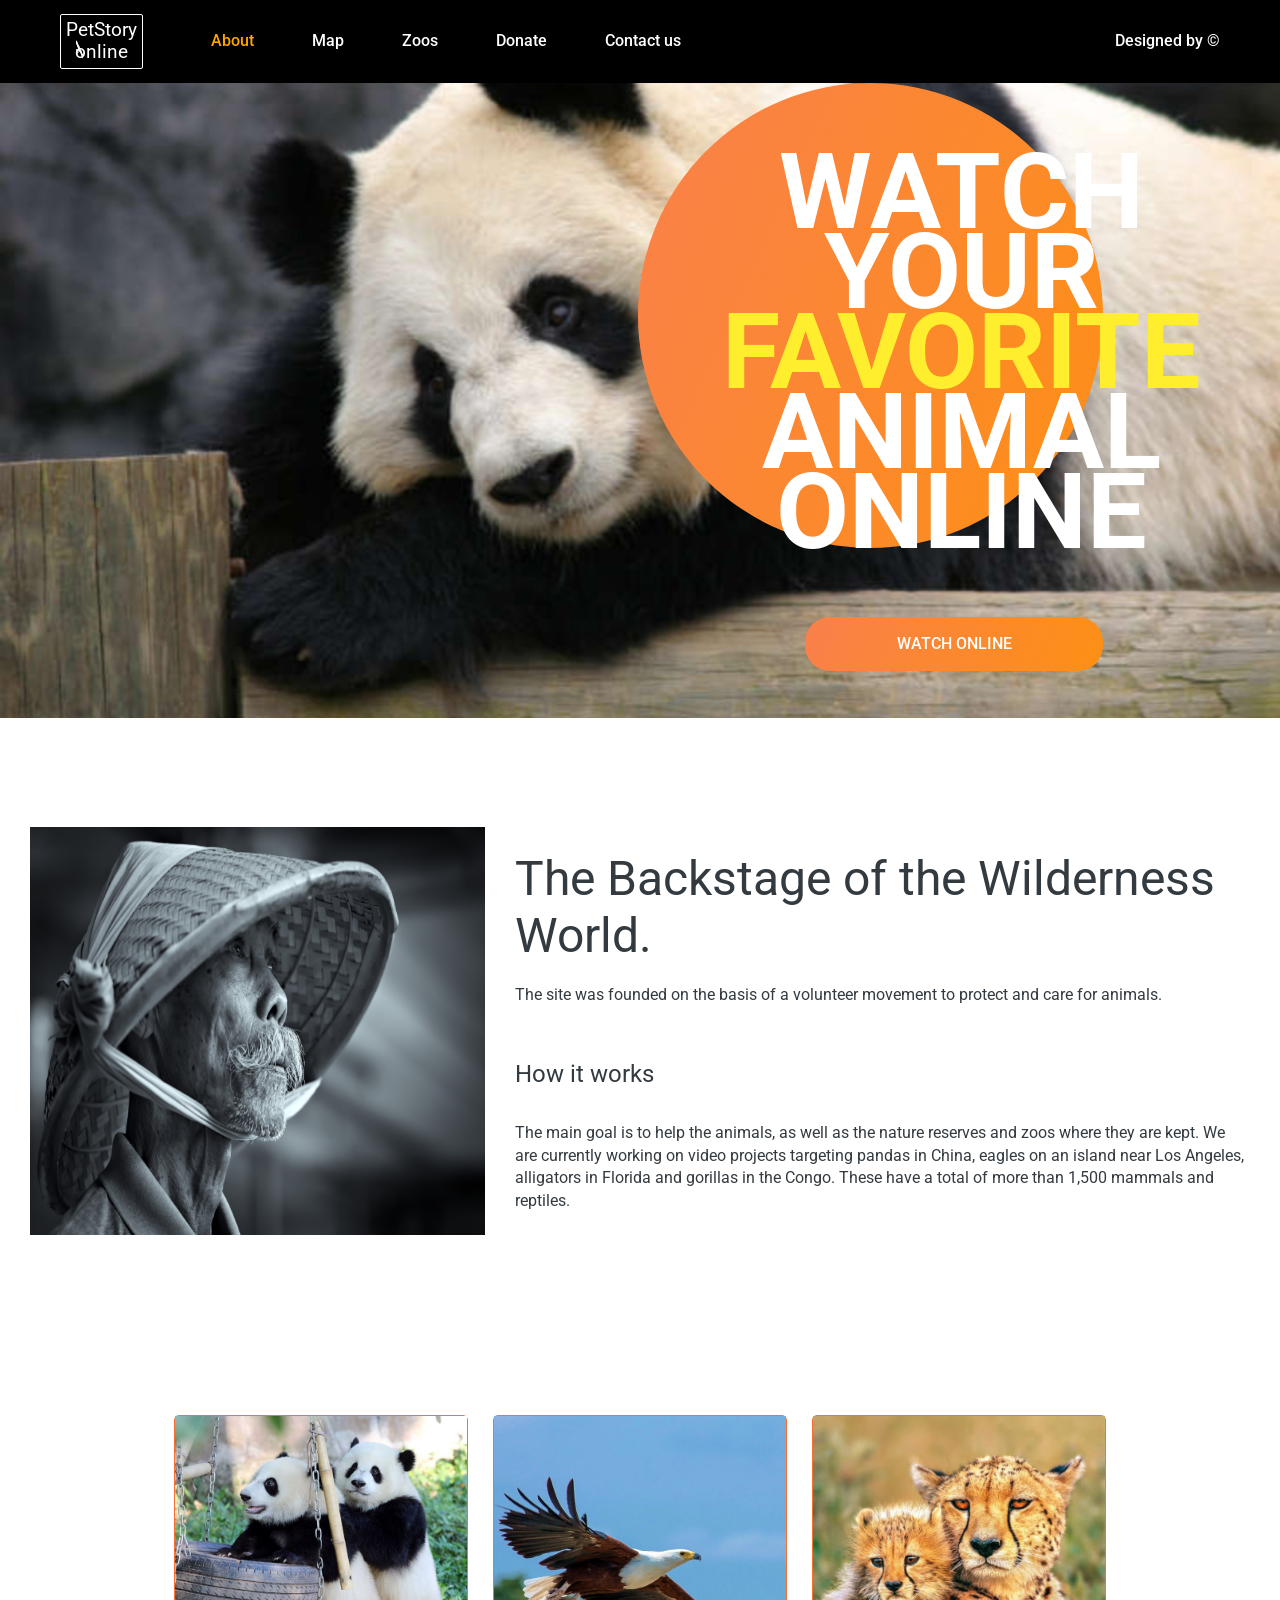
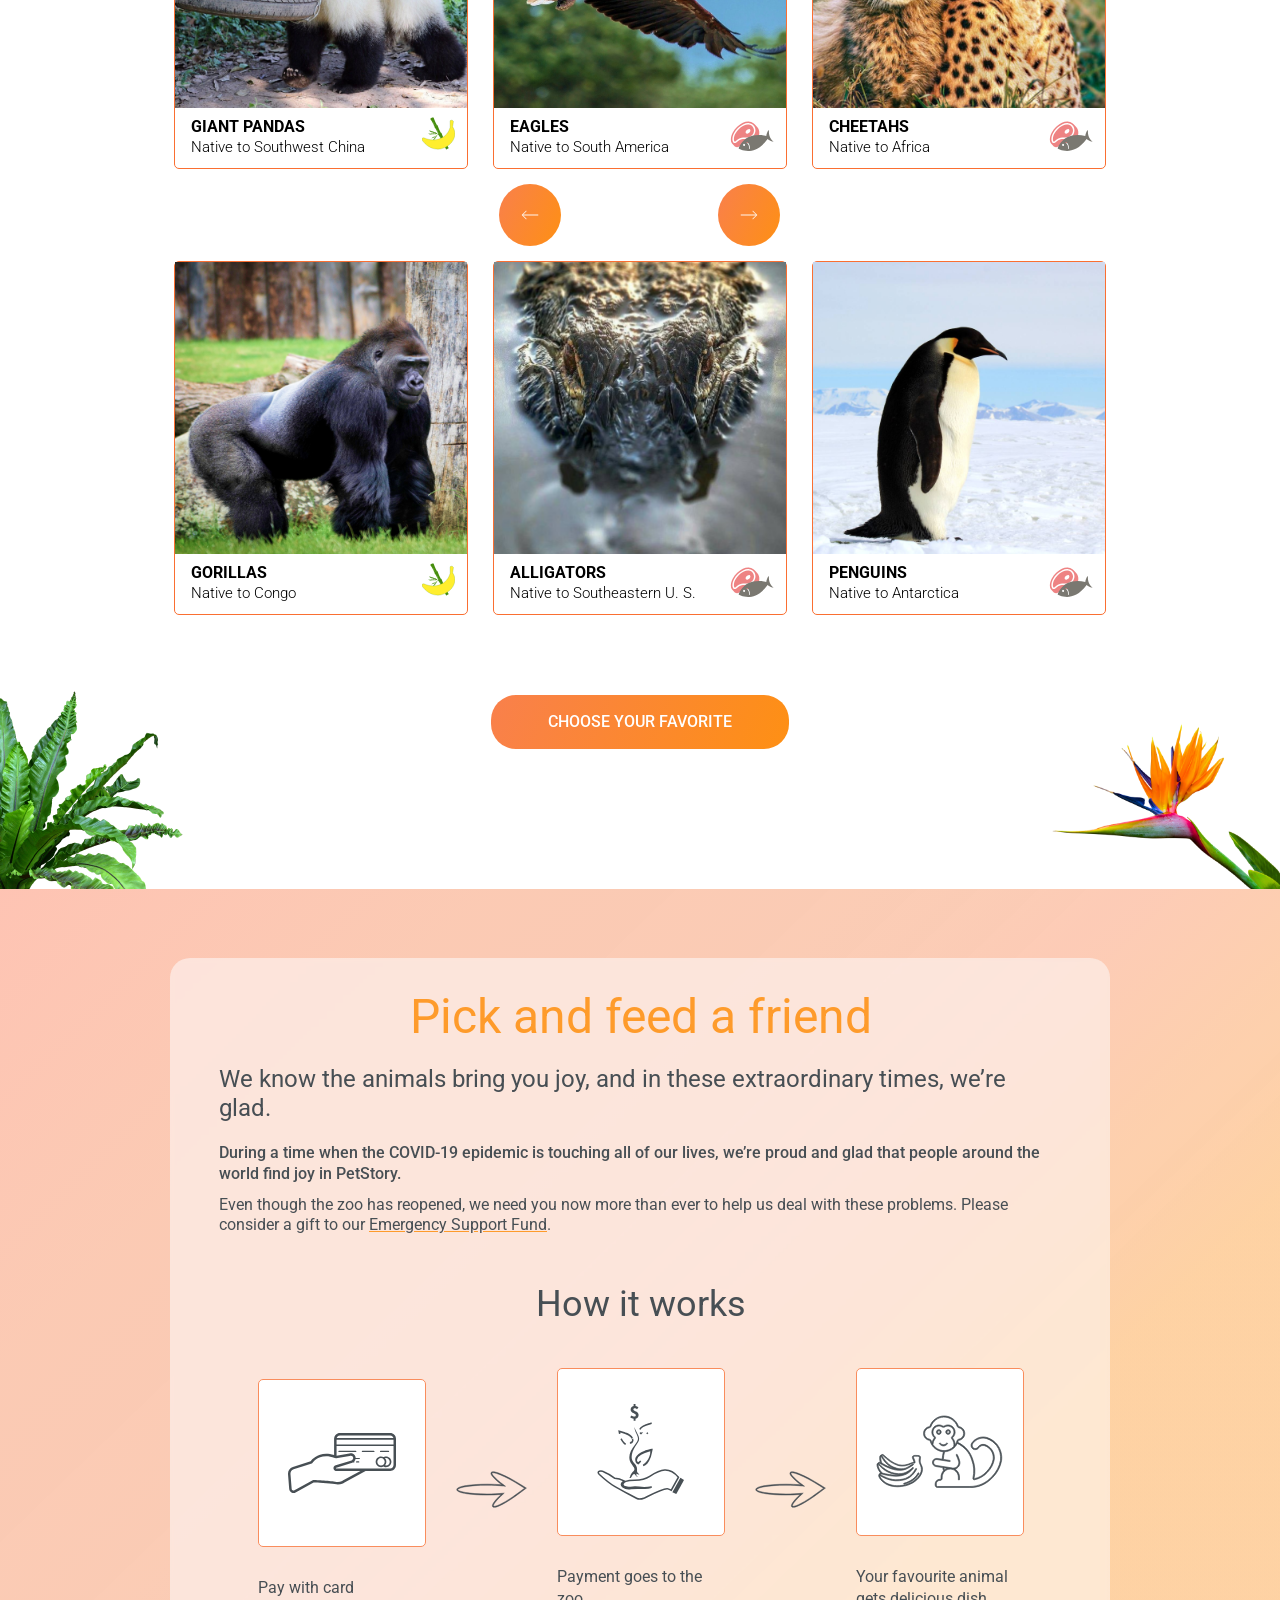
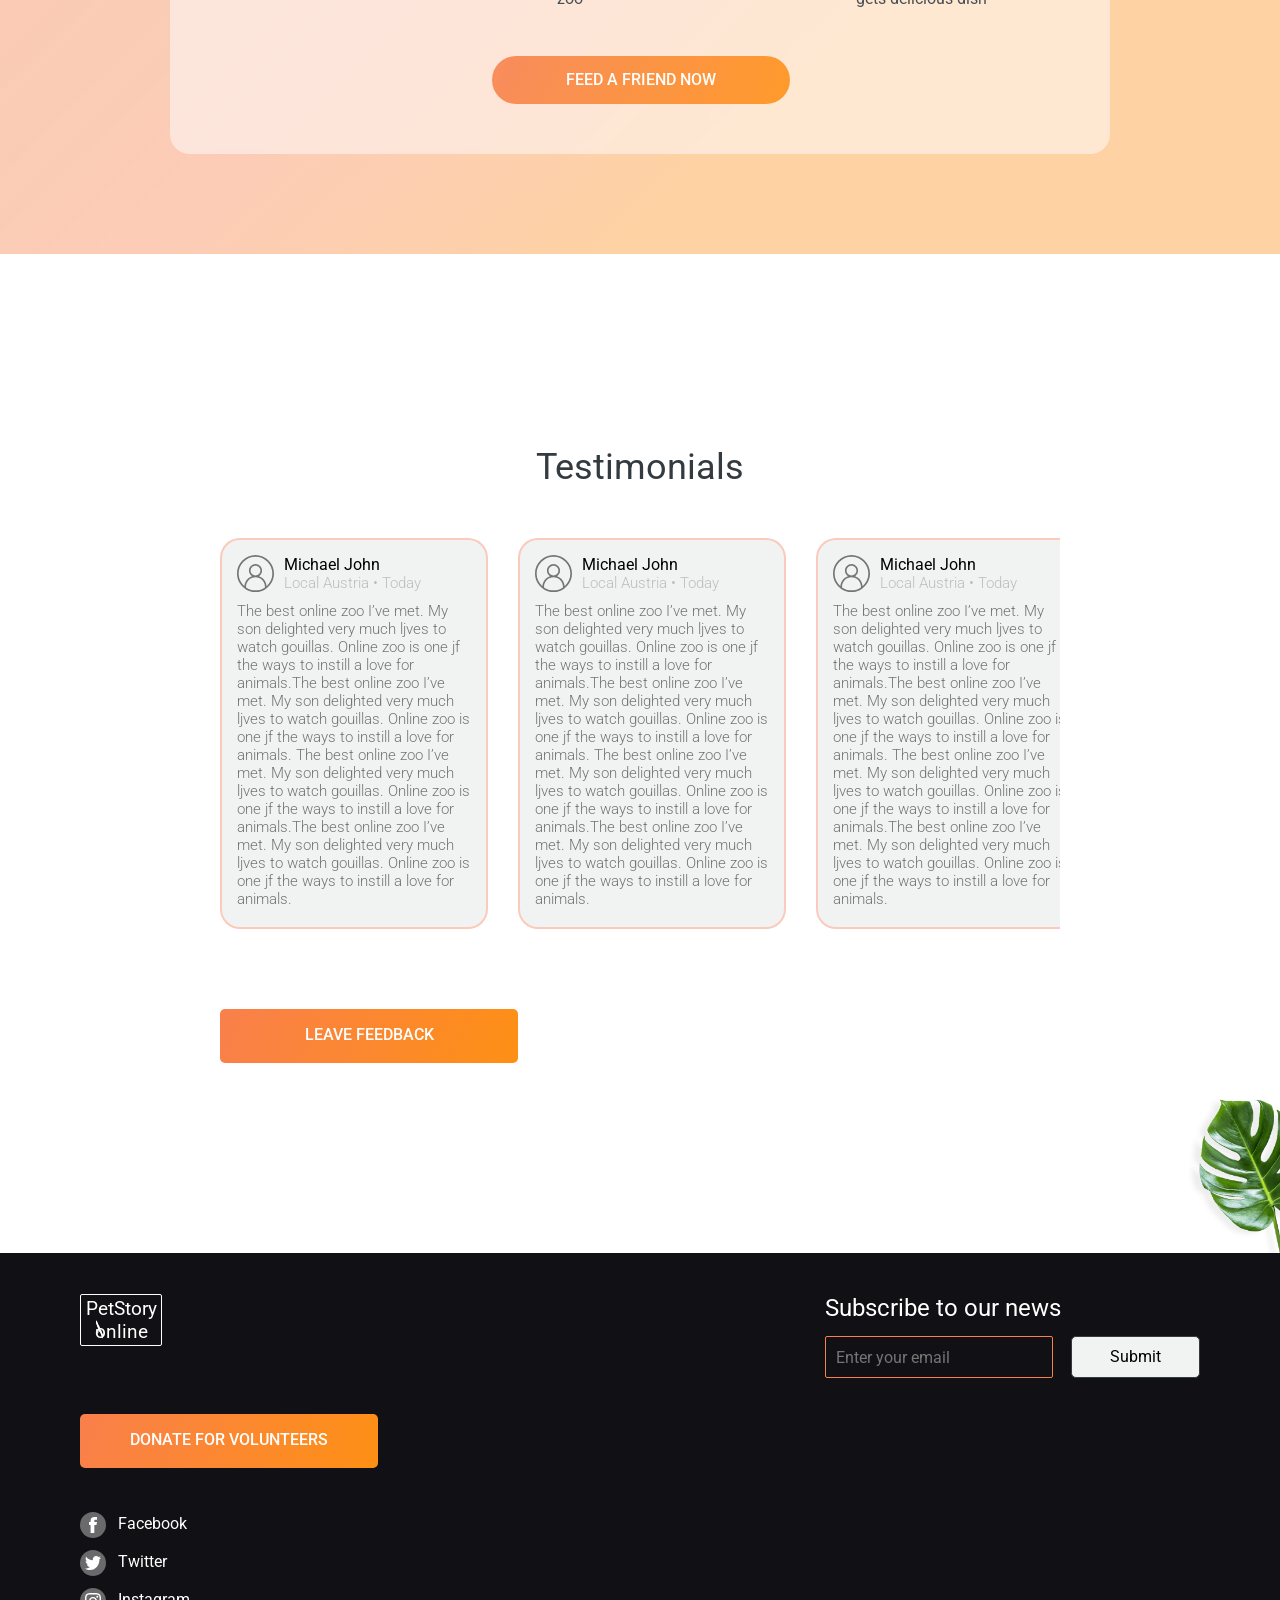
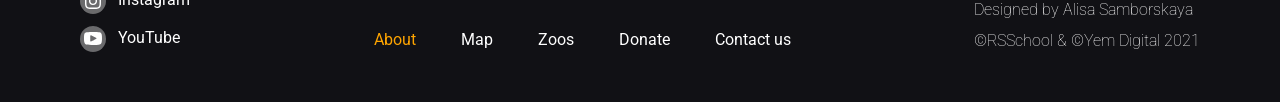
<file: index.html>
<!DOCTYPE html>
<html lang="en">

<head>
    <meta charset="UTF-8">
    <meta name="viewport" content="width=device-width, initial-scale=1.0">
    <title>Document</title>
    <link rel="stylesheet" href="./style/style.css">
</head>

<body>
    <div class="wrapper">
        <header class="header">
            <div class="navigation">
                <div class="logo">
                    <h3>PetStory <br>online</h3>
                </div>
                <nav class="nav">
                    <ul>
                        <li><a href="#">About</a></li>
                        <li><a href="#">Map</a></li>
                        <li><a href="#">Zoos</a></li>
                        <li><a href="./donate.html">Donate</a></li>
                        <li><a href="#">Contact us</a></li>
                    </ul>
                </nav>
            </div>
            <span class="design">Designed by ©</span>
            <div class="burger">
                <img src="./images/burger_menu.svg" alt="burger-menu">
            </div>
        </header>
        <main class="main">
            <section class="giant-panda">
                <div class="round">
                    <h1>Watch your <span>favorite</span> animal online</h1>
                </div>
                <button class="btn panda-btn">watсh online</button>
            </section>
            <section class="oldman">
                <img src="./images/bamboo-cap (1).png" alt="Oldman photo">
                <div class="oldman-text">
                    <div class="oldman-first ">
                        <h2>The Backstage of the Wilderness World.</h2>
                        <p>The site was founded on the basis of a volunteer movement to protect and care for animals.
                        </p>
                    </div>
                    <div class="oldman-second">
                        <h4>How it works </h4>
                        <p>The main goal is to help the animals, as well as the nature reserves and zoos where they are
                            kept. We are currently working on video projects targeting pandas in China, eagles on an
                            island
                            near Los Angeles, alligators in Florida and gorillas in the Congo. These have a total of
                            more
                            than 1,500 mammals and reptiles.</p>
                    </div>
                </div>
            </section>
            <section class="animals">
                <div class="animal-cards">
                    <div class="card"><img src="./images/Rectangle 5.png" alt="Pandas">
                        <div class="card-footer">
                            <div class="card-text">
                                <h5>giant Pandas</h5>
                                <span>Native to Southwest China</span>
                            </div>
                            <img src="./images/banana-bamboo_icon.svg" alt="banana">
                        </div>
                    </div>
                    <div class="card"><img src="./images/eagle.png" alt="eagle">
                        <div class="card-footer">
                            <div class="card-text">
                                <h5>Eagles</h5>
                                <span>Native to South America</span>
                            </div>
                            <img src="./images/meet-fish_icon.svg" alt="meat">
                        </div>
                    </div>
                    <div class="card"><img src="./images/gorilla.png" alt="Gorilla">
                        <div class="card-footer">
                            <div class="card-text">
                                <h5>Gorillas</h5>
                                <span>Native to Congo</span>
                            </div>
                            <img src="./images/banana-bamboo_icon.svg" alt="banana">
                        </div>
                    </div>
                    <div class="card"><img src="./images/sloth.png" alt="sloth">
                        <div class="card-footer">
                            <div class="card-text">
                                <h5>Two-toed Sloth</h5>
                                <span>Mesoamerica, South America</span>
                            </div>
                            <img src="./images/banana-bamboo_icon.svg" alt="banana">
                        </div>
                    </div>
                    <div class="card"><img src="./images/chetah.png" alt="cheetah">
                        <div class="card-footer">
                            <div class="card-text">
                                <h5>cheetahs</h5>
                                <span>Native to Africa</span>
                            </div>
                            <img src="./images/meet-fish_icon.svg" alt="meat">
                        </div>
                    </div>
                    <div class="card"><img src="./images/peng.png" alt="Penguins">
                        <div class="card-footer">
                            <div class="card-text">
                                <h5>Penguins</h5>
                                <span>Native to Antarctica</span>
                            </div>
                            <img src="./images/meet-fish_icon.svg" alt="meat">
                        </div>
                    </div>
                    <div class="card"><img src="./images/ali.png" alt="Alligator">
                        <div class="card-footer">
                            <div class="card-text">
                                <h5>Alligators</h5>
                                <span>Native to Southeastern U. S.</span>
                            </div>
                            <img src="./images/meet-fish_icon.svg" alt="meat">
                        </div>
                    </div>
                </div>
                <button class="btn">choose your favorite</button>
            </section>
            <section class="pick">
                <div class="pick-container">
                    <div class="pick-text">
                        <div class="pick-label">
                            <h2>Pick and feed a friend</h2>
                            <p>We know the animals bring you joy, and in these extraordinary times, we’re glad.</p>
                        </div>
                        <div class="pick-inner-text">
                            <h6>During a time when the COVID-19 epidemic is touching all of our lives, we’re proud and
                                glad
                                that people around the world find joy in PetStory.</h6>
                            <p>Even though the zoo has reopened, we need you now more than ever to help us deal with
                                these
                                problems. Please consider a gift to our <span> Emergency Support Fund</span>. </p>
                        </div>
                    </div>
                    <div class="pick-works">
                        <h3>How it works</h3>
                        <div class="pick-cards">
                            <div class="pick-card">
                                <div class="card-img">
                                    <img src="./images/pay.svg" alt="Payment">
                                </div>
                                <span>Pay with card</span>
                            </div>
                            <img src="./images/Vector.svg" alt="Vector" class="vector-img">
                            <div class="pick-card">
                                <div class="card-img">
                                    <img src="./images/zoo.svg" alt="Zoo">
                                </div>
                                <span>Payment goes to the zoo</span>
                            </div>
                            <img src="./images/Vector.svg" alt="Vector" class="vector-img">
                            <div class="pick-card">
                                <div class="card-img">
                                    <img src="./images/monkey.svg" alt="Monkey">
                                </div>
                                <span>Your favourite animal gets delicious dish</span>
                            </div>
                        </div>
                    </div>
                    <button class="btn">Feed a friend now</button>
                </div>
            </section>
            <section class="testimonals">
                <div class="test-container">
                    <div class="testimonals-text">
                        <h2>Testimonials</h2>
                        <div class="test-rofl">
                            <div class="testimonals-cards">
                                <div class="testimonals-card">
                                    <div class="person">
                                        <img src="./images/user_icon.svg" alt="Michael John ">
                                        <div class="person-text">
                                            <h4>Michael John </h4>
                                            <h6>Local Austria • Today</h6>
                                        </div>
                                    </div>
                                    <div class="testimonals-card-text">
                                        <p>The best online zoo I’ve met. My son delighted very much ljves to watch
                                            gouillas.
                                            Online
                                            zoo is one jf the ways to instill a love for animals.The best online zoo
                                            I’ve
                                            met.
                                            My
                                            son delighted very much ljves to watch gouillas. Online zoo is one jf the
                                            ways
                                            to
                                            instill a love for animals.
                                            The best online zoo I’ve met. My son delighted very much ljves to watch
                                            gouillas.
                                            Online
                                            zoo is one jf the ways to instill a love for animals.The best online zoo
                                            I’ve
                                            met.
                                            My
                                            son delighted very much ljves to watch gouillas. Online zoo is one jf the
                                            ways
                                            to
                                            instill a love for animals.
                                        </p>
                                    </div>
                                </div>
                                <div class="testimonals-card">
                                    <div class="person">
                                        <img src="./images/user_icon.svg" alt="Michael John ">
                                        <div class="person-text">
                                            <h4>Michael John </h4>
                                            <h6>Local Austria • Today</h6>
                                        </div>
                                    </div>
                                    <div class="testimonals-card-text">
                                        <p>The best online zoo I’ve met. My son delighted very much ljves to watch
                                            gouillas.
                                            Online
                                            zoo is one jf the ways to instill a love for animals.The best online zoo
                                            I’ve
                                            met.
                                            My
                                            son delighted very much ljves to watch gouillas. Online zoo is one jf the
                                            ways
                                            to
                                            instill a love for animals.
                                            The best online zoo I’ve met. My son delighted very much ljves to watch
                                            gouillas.
                                            Online
                                            zoo is one jf the ways to instill a love for animals.The best online zoo
                                            I’ve
                                            met.
                                            My
                                            son delighted very much ljves to watch gouillas. Online zoo is one jf the
                                            ways
                                            to
                                            instill a love for animals.
                                        </p>
                                    </div>
                                </div>
                                <div class="testimonals-card">
                                    <div class="person">
                                        <img src="./images/user_icon.svg" alt="Michael John ">
                                        <div class="person-text">
                                            <h4>Michael John </h4>
                                            <h6>Local Austria • Today</h6>
                                        </div>
                                    </div>
                                    <div class="testimonals-card-text">
                                        <p>The best online zoo I’ve met. My son delighted very much ljves to watch
                                            gouillas.
                                            Online
                                            zoo is one jf the ways to instill a love for animals.The best online zoo
                                            I’ve
                                            met.
                                            My
                                            son delighted very much ljves to watch gouillas. Online zoo is one jf the
                                            ways
                                            to
                                            instill a love for animals.
                                            The best online zoo I’ve met. My son delighted very much ljves to watch
                                            gouillas.
                                            Online
                                            zoo is one jf the ways to instill a love for animals.The best online zoo
                                            I’ve
                                            met.
                                            My
                                            son delighted very much ljves to watch gouillas. Online zoo is one jf the
                                            ways
                                            to
                                            instill a love for animals.
                                        </p>
                                    </div>
                                </div>
                                <div class="testimonals-card">
                                    <div class="person">
                                        <img src="./images/user_icon.svg" alt="Michael John ">
                                        <div class="person-text">
                                            <h4>Michael John </h4>
                                            <h6>Local Austria • Today</h6>
                                        </div>
                                    </div>
                                    <div class="testimonals-card-text">
                                        <p>The best online zoo I’ve met. My son delighted very much ljves to watch
                                            gouillas.
                                            Online
                                            zoo is one jf the ways to instill a love for animals.The best online zoo
                                            I’ve
                                            met.
                                            My
                                            son delighted very much ljves to watch gouillas. Online zoo is one jf the
                                            ways
                                            to
                                            instill a love for animals.
                                            The best online zoo I’ve met. My son delighted very much ljves to watch
                                            gouillas.
                                            Online
                                            zoo is one jf the ways to instill a love for animals.The best online zoo
                                            I’ve
                                            met.
                                            My
                                            son delighted very much ljves to watch gouillas. Online zoo is one jf the
                                            ways
                                            to
                                            instill a love for animals.
                                        </p>
                                    </div>
                                </div>
                                <div class="testimonals-card">
                                    <div class="person">
                                        <img src="./images/Ellipse 2.svg" alt="Oskar Samborsky ">
                                        <div class="person-text">
                                            <h4>Oskar Samborsky </h4>
                                            <h6>Local Austria • Today</h6>
                                        </div>
                                    </div>
                                    <div class="testimonals-card-text">
                                        <p>Online zoo is one jf the ways to instill a love for animals.The best online
                                            zoo
                                            I’ve
                                            met.
                                            My son delighted very much ljves to watch gouillas. Online zoo is one jf the
                                            ways to
                                            instill a love for animals.The best online zoo I’ve met. My son delighted
                                            very
                                            much
                                            ljves to watch gouillas.
                                            The best online zoo I’ve met. My son delighted very much ljves to watch
                                            gouillas.
                                            Online
                                            zoo is one jf the ways to instill a love for animals.The best online zoo
                                            I’ve
                                            met.
                                            My
                                            son delighted very much ljves to watch gouillas. Online zoo is one jf the
                                            ways
                                            to
                                            instill a love for animals.

                                            The best online zoo I’ve met. My son delighted very much ljves to watch
                                            gouillas.
                                            Online
                                            zoo is one jf the ways to instill a love for animals.The best online zoo
                                            I’ve
                                            met.
                                            My
                                            son delighted very much ljves to watch gouillas. Online zoo is one jf the
                                            ways
                                            to
                                            instill a love for animals.

                                        </p>
                                    </div>
                                </div>
                                <div class="testimonals-card">
                                    <div class="person">
                                        <img src="./images/Ellipse 2 (1).svg" alt="Fredericka Michelin ">
                                        <div class="person-text">
                                            <h4>Fredericka Michelin </h4>
                                            <h6>Local Austria • Today</h6>
                                        </div>
                                    </div>
                                    <div class="testimonals-card-text">
                                        <p>The best online zoo I’ve met. My son delighted very much ljves to watch
                                            gouillas.
                                            Online
                                            zoo is one jf the ways to instill a love for animals.The best online zoo
                                            I’ve
                                            met.
                                            My
                                            son delighted very much ljves to watch gouillas. Online zoo is one jf the
                                            ways
                                            to
                                            instill a love for animals.
                                            The best online zoo I’ve met. My son delighted very much ljves to watch
                                            gouillas.
                                            Online
                                            zoo is one jf the ways to instill a love for animals.The best online zoo
                                            I’ve
                                            met.
                                            The best online zoo I’ve met. My son delighted very much ljves to watch
                                            gouillas.
                                            Online
                                            zoo is one jf the ways to instill a love for animals.The best online zoo
                                            I’ve
                                            met.
                                            My
                                            son delighted very much ljves to watch gouillas. Online zoo is one jf the
                                            ways
                                            to
                                            instill a love for animals.

                                        </p>
                                    </div>
                                </div>
                                <div class="testimonals-card">
                                    <div class="person">
                                        <img src="./images/Ellipse 2 (2).svg" alt="Mila Riksha ">
                                        <div class="person-text">
                                            <h4>Mila Riksha </h4>
                                            <h6>Local Austria • Today</h6>
                                        </div>
                                    </div>
                                    <div class="testimonals-card-text">
                                        <p>My son delighted very much ljves to watch gouillas. Online zoo is one jf the
                                            ways
                                            to
                                            instill a love for animals.The best online zoo I’ve met. My son delighted
                                            very
                                            much
                                            ljves to watch gouillas. Online zoo is one jf the ways to instill a love for
                                            animals.The
                                            best online zoo I’ve met. My son delighted very much ljves to watch
                                            gouillas.
                                            Online
                                            zoo
                                            is one jf the ways to instill a love for animals.The best online zoo I’ve
                                            met.
                                            My
                                            son
                                            delighted very much ljves to watch gouillas.
                                            The best online zoo I’ve met. My son delighted very much ljves to watch
                                            gouillas.
                                            Online
                                            zoo is one jf the ways to instill a love for animals.The best online zoo
                                            I’ve
                                            met.
                                            My
                                            son delighted very much ljves to watch gouillas. Online zoo is one jf the
                                            ways
                                            to
                                            instill a love for animals.
                                        </p>
                                    </div>
                                </div>
                            </div>
                        </div>
                    </div>
                    <button class="btn testimonals-btn">leave feedback</button>
                </div>
            </section>
        </main>
        <footer class="footer">
            <div class="footer-top">
                <div class="footer-top-left">
                    <div class="logo-and-btn">
                        <div class="logo">
                            <h3>PetStory <span class="destroy"><br></span>online</h3>
                        </div>
                        <button class="btn footer-btn">donate for volunteers</button>
                    </div>
                    <div class="socials-hide">
                        <div><img src="./images/Fill 211.svg" alt="Facebook"></div>
                        <div><img src="./images/Fill 172.svg" alt="Twitter"></div>
                        <div><img src="./images/Fill 166.svg" alt="Instagram"></div>
                        <div><img src="./images/Fill 213.svg" alt="YouTube"></div>
                    </div>
                    <div class="footer-btn-hide"><button class="btn footer-btn-mob">donate for volunteers</button></div>
                </div>
                <div class="footer-top-right">
                    <form action="#">
                        <div class="footer-input">
                            <label for="your-email">Subscribe to our news</label>
                            <input type="email" placeholder="Enter your email" id="your-email" name="your-email"
                                required>
                        </div>
                        <input type="submit" value="Submit" class="submit">
                    </form>
                </div>
            </div>
            <div class="footer-bot">
                <div class="socials">
                    <a href="#">
                        <div><img src="./images/Fill 211.svg" alt="Facebook"></div>Facebook
                    </a>
                    <a href="#">
                        <div><img src="./images/Fill 172.svg" alt="Twitter"></div>Twitter
                    </a>
                    <a href="#">
                        <div><img src="./images/Fill 166.svg" alt="Instagram"></div>Instagram
                    </a>
                    <a href="#">
                        <div><img src="./images/Fill 213.svg" alt="YouTube"></div>YouTube
                    </a>
                </div>
                <div class="footer-nav">
                    <ul>
                        <li><a href="#">About</a></li>
                        <li><a href="#">Map</a></li>
                        <li><a href="#">Zoos</a></li>
                        <li><a href="./donate.html">Donate</a></li>
                        <li><a href="#">Contact us</a></li>
                    </ul>
                </div>
                <div class="reserved">
                    <h6>Designed by Alisa Samborskaya</h6>
                    <h6>©RSSchool & ©Yem Digital 2021</h6>
                </div>
            </div>
        </footer>
    </div>
</body>

</html>
</file>
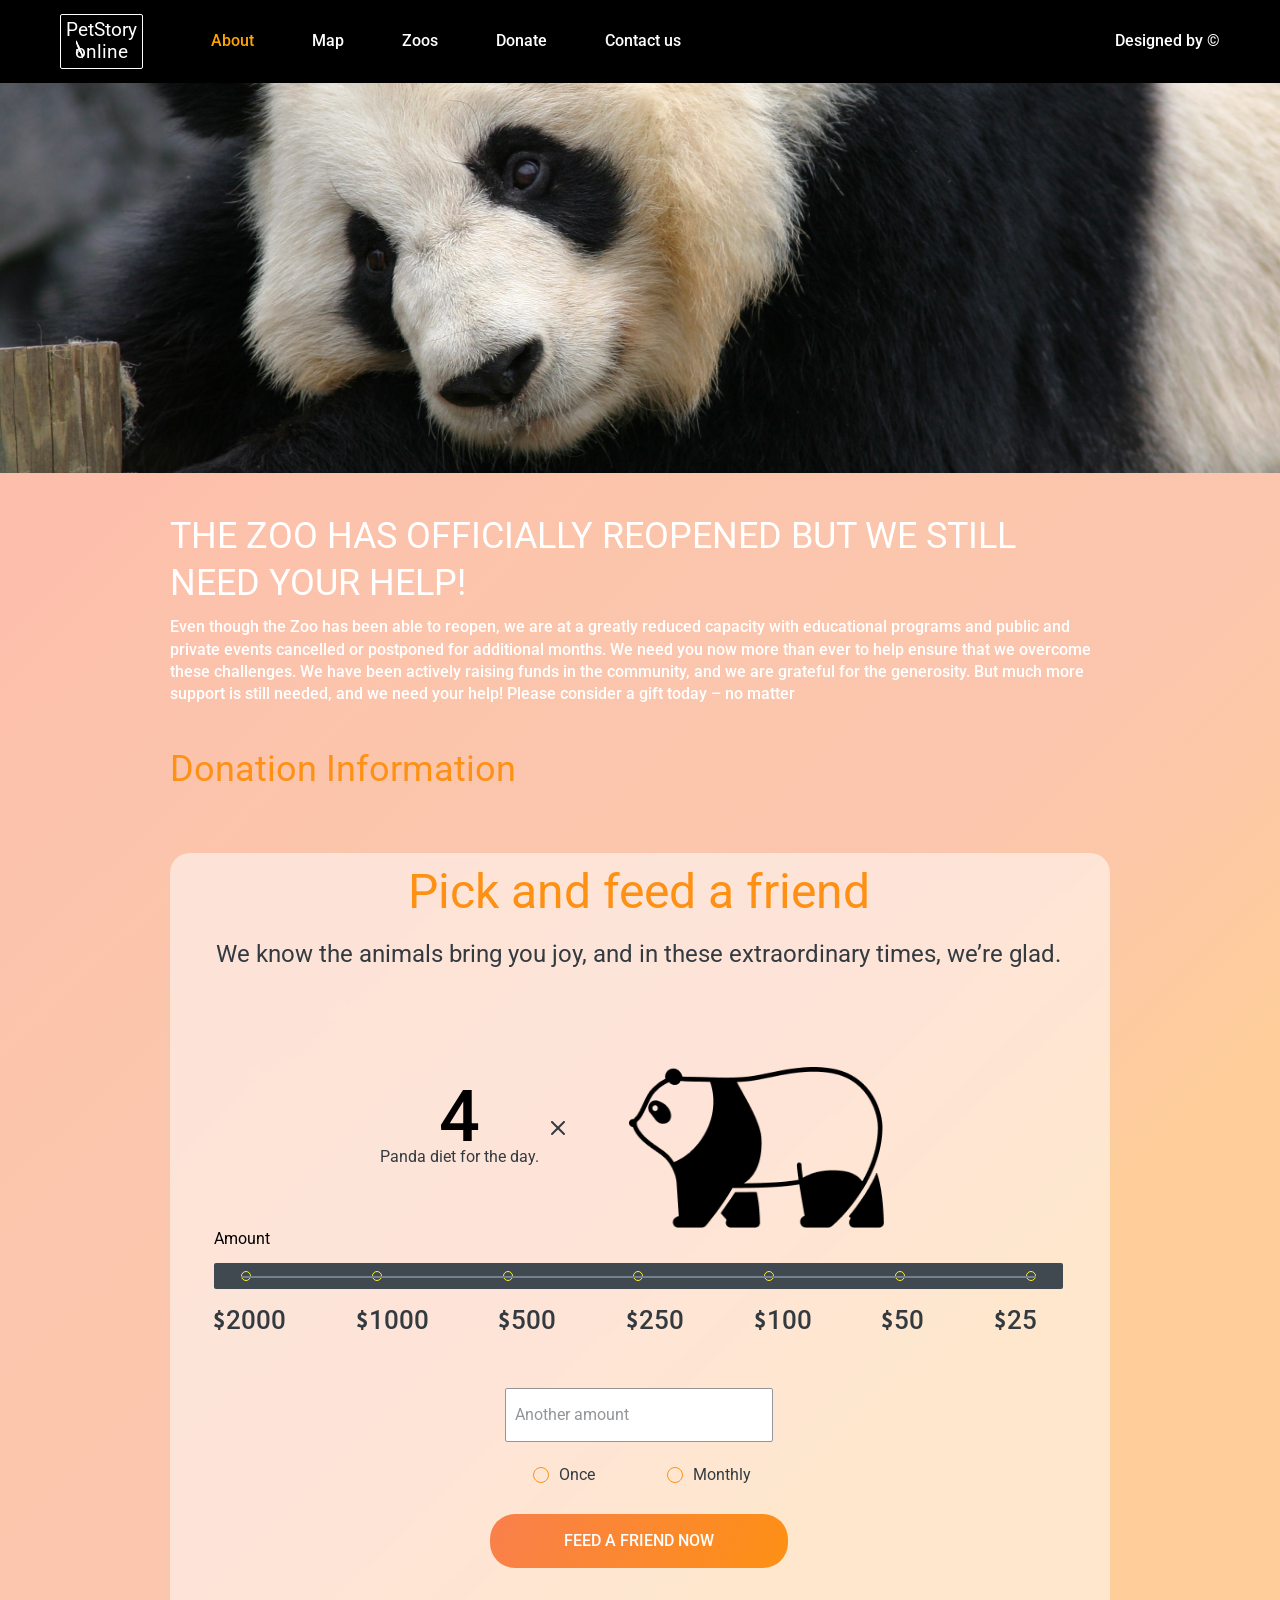
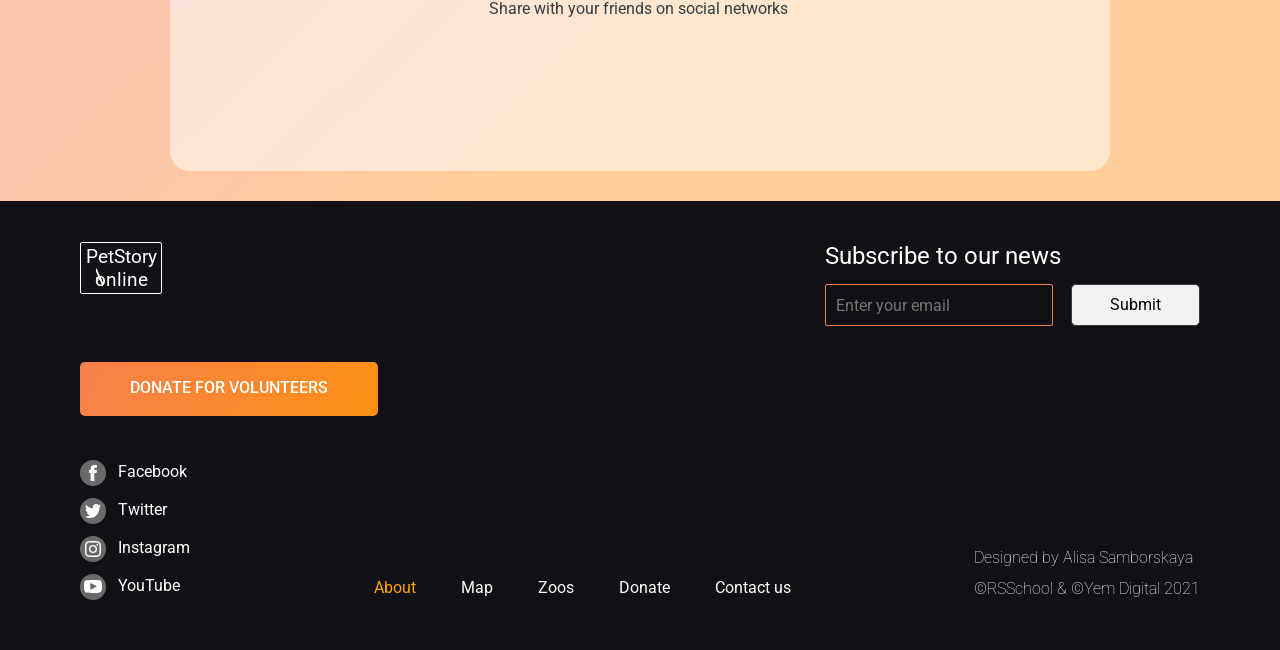
<file: donate.html>
<!DOCTYPE html>
<html lang="en">

<head>
    <meta charset="UTF-8">
    <meta name="viewport" content="width=device-width, initial-scale=1.0">
    <title>Document</title>
    <link rel="stylesheet" href="./style/donate.css">
</head>

<body>
    <div class="wrapper">
        <header class="header">
            <div class="navigation">
                <div class="logo">
                    <h3>PetStory <br>online</h3>
                </div>
                <nav class="nav">
                    <ul>
                        <li><a href="#">About</a></li>
                        <li><a href="#">Map</a></li>
                        <li><a href="#">Zoos</a></li>
                        <li><a href="./donate.html">Donate</a></li>
                        <li><a href="#">Contact us</a></li>
                    </ul>
                </nav>
            </div>
            <span class="design">Designed by ©</span>
            <div class="burger">
                <img src="./images/burger_menu.svg" alt="burger-menu">
            </div>
        </header>
        <main class="main">
            <section class="panda">

            </section>
            <section class="amount">

                <div class="amount-text">
                    <h1>THE ZOO HAS OFFICIALLY REOPENED BUT WE STILL NEED YOUR HELP!</h1>
                    <p>Even though the Zoo has been able to reopen, we are at a greatly reduced capacity
                        with educational programs and public and private events cancelled or postponed for
                        additional
                        months. We need you now more than ever to help ensure that we overcome these challenges. We
                        have
                        been actively raising funds in the community, and we are grateful for the generosity. But
                        much
                        more support is still needed, and we need your help! Please consider a gift today – no
                        matter
                    </p>
                </div>
                <div class="donation">
                    <h3>Donation Information</h3>
                    <div class="donation-card">
                        <div class="card-top">
                            <div class="card-text">
                                <h2>Pick and feed a friend</h2>
                                <p>We know the animals bring you joy, and in these extraordinary times, we’re glad.
                                </p>
                            </div>
                            <div class="card-img">
                                <div class="img-text">
                                    <h2>4</h2>
                                    <h5>Panda diet for the day.</h5>
                                </div>
                                <div class="img-inner">
                                    <img src="./images/x_icon.svg" alt="X">
                                    <img src="./images/panda_widget1.png" alt="Panda Widget">
                                </div>
                            </div>
                        </div>
                        <div class="middle">
                            <div class="card-choose">
                                <h6>Amount</h6>
                                <div class="choose">
                                    <form action="#">
                                        <input type="checkbox" name="" id="checkbox">
                                        <label for="checkbox" class="custom-label"></label>
                                        <input type="checkbox" name="" id="checkbox-2">
                                        <label for="checkbox-2" class="custom-label"></label>
                                        <input type="checkbox" name="" id="checkbox-3">
                                        <label for="checkbox-3" class="custom-label"></label>
                                        <input type="checkbox" name="" id="checkbox-4">
                                        <label for="checkbox-4" class="custom-label"></label>
                                        <input type="checkbox" name="" id="checkbox-5">
                                        <label for="checkbox-5" class="custom-label"></label>
                                        <input type="checkbox" name="" id="checkbox-6">
                                        <label for="checkbox-6" class="custom-label"></label>
                                        <input type="checkbox" name="" id="checkbox-7">
                                        <label for="checkbox-7" class="custom-label"></label>
                                        <input type="checkbox" name="" id="checkbox-8">
                                        <label for="checkbox-8" class="custom-label"></label>
                                    </form>
                                </div>
                                <div class="choose-price">
                                    <div class="choose-text"><img src="./images/Vector 2.svg" alt="Cash">
                                        <h3>5000</h3>
                                    </div>
                                    <div class="choose-text"><img src="./images/Vector 2.svg" alt="Cash">
                                        <h3>2000</h3>
                                    </div>
                                    <div class="choose-text"><img src="./images/Vector 2.svg" alt="Cash">
                                        <h3>1000</h3>
                                    </div>
                                    <div class="choose-text"><img src="./images/Vector 2.svg" alt="Cash">
                                        <h3>500</h3>
                                    </div>
                                    <div class="choose-text"><img src="./images/Vector 2.svg" alt="Cash">
                                        <h3>250</h3>
                                    </div>
                                    <div class="choose-text"><img src="./images/Vector 2.svg" alt="Cash">
                                        <h3>100</h3>
                                    </div>
                                    <div class="choose-text"><img src="./images/Vector 2.svg" alt="Cash">
                                        <h3>50</h3>
                                    </div>
                                    <div class="choose-text"><img src="./images/Vector 2.svg" alt="Cash">
                                        <h3>25</h3>
                                    </div>
                                </div>
                            </div>

                            <form action="" class="feed"><input type="text" placeholder="Another amount"
                                    class="feed-input">
                                <div class="feed-choice">
                                    <form action="">
                                        <input type="checkbox" name="" id="Once">
                                        <label for="Once" class="custom-label-feed">
                                            <span>Once</span>
                                        </label>
                                        <input type="checkbox" name="" id="Monthly">

                                        <label for="Monthly" class="custom-label-feed">
                                            <span>Monthly</span>
                                        </label>
                                    </form>
                                </div>
                            </form>
                        </div>
                        <div class="bottom">
                            <button class="btn bottom-btn">Feed a friend now</button>
                            <h2>Share with your friends on social networks </h2>
                        </div>
                    </div>
                </div>

            </section>
        </main>
        <footer class="footer">
            <div class="footer-top">
                <div class="footer-top-left">
                    <div class="logo-and-btn">
                        <div class="logo">
                            <h3>PetStory <span class="destroy"><br></span>online</h3>
                        </div>
                        <button class="btn footer-btn">donate for volunteers</button>
                    </div>
                    <div class="socials-hide">
                        <div><img src="./images/Fill 211.svg" alt="Facebook"></div>
                        <div><img src="./images/Fill 172.svg" alt="Twitter"></div>
                        <div><img src="./images/Fill 166.svg" alt="Instagram"></div>
                        <div><img src="./images/Fill 213.svg" alt="YouTube"></div>
                    </div>
                    <div class="footer-btn-hide"><button class="btn footer-btn-mob">donate for volunteers</button></div>
                </div>
                <div class="footer-top-right">
                    <form action="#">
                        <div class="footer-input">
                            <label for="your-email">Subscribe to our news</label>
                            <input type="email" placeholder="Enter your email" id="your-email" name="your-email"
                                required>
                        </div>
                        <input type="submit" value="Submit" class="submit">
                    </form>
                </div>
            </div>
            <div class="footer-bot">
                <div class="socials">
                    <a href="#">
                        <div><img src="./images/Fill 211.svg" alt="Facebook"></div>Facebook
                    </a>
                    <a href="#">
                        <div><img src="./images/Fill 172.svg" alt="Twitter"></div>Twitter
                    </a>
                    <a href="#">
                        <div><img src="./images/Fill 166.svg" alt="Instagram"></div>Instagram
                    </a>
                    <a href="#">
                        <div><img src="./images/Fill 213.svg" alt="YouTube"></div>YouTube
                    </a>
                </div>
                <div class="footer-nav">
                    <ul>
                        <li><a href="#">About</a></li>
                        <li><a href="#">Map</a></li>
                        <li><a href="#">Zoos</a></li>
                        <li><a href="./donate.html">Donate</a></li>
                        <li><a href="#">Contact us</a></li>
                    </ul>
                </div>
                <div class="reserved">
                    <h6>Designed by Alisa Samborskaya</h6>
                    <h6>©RSSchool & ©Yem Digital 2021</h6>
                </div>
            </div>
        </footer>
    </div>
</body>

</html>
</file>
<file: style/style.css>
@import url('https://fonts.googleapis.com/css2?family=Roboto&display=swap');


* {
    margin: 0;
    padding: 0;
    box-sizing: border-box;
}

::-webkit-scrollbar-thumb {
    background-color: #FE9013;
    ;
    /* Цвет ползунка */
    border-radius: 5px;
    /* Закругленные углы ползунка */
}

::-webkit-scrollbar {
    width: 8px;
    /* Ширина полосы прокрутки */
}

::-webkit-scrollbar-track {
    background-color: rgba(254, 189, 171, 0.74);
    /* Цвет трека */
}

.wrapper {
    width: 1600px;
    margin: auto;
    overflow-x: hidden;
}

.header {

    background: #000;

    display: flex;
    padding: 14px 220px;
    align-items: center;
    justify-content: space-between;
}

.logo {
    padding: 3.55px 4.75px;
    border: solid 1px #FFFFFF;
    border-radius: 2px;
}

.logo h3 {
    color: #FFF;
    text-align: center;
    font-family: Roboto;
    font-size: 19.014px;
    font-style: normal;
    font-weight: 400;
    line-height: 120%;
    /* 22.817px */
    position: relative;

}

.design {
    color: #FFF;
    font-family: Roboto;
    font-size: 16px;
    font-style: normal;
    font-weight: 500;
    line-height: 140%;
    /* 22.4px */
}

.logo h3::before {
    content: '';
    background-image: url("../images/bamboo.svg");
    width: 7px;
    height: 21px;
    position: absolute;
    bottom: 6%;
    left: 14%;
    background-repeat: no-repeat;
    background-position: center;
    background-size: cover;
}

ul {
    list-style-type: none;
}

.navigation {
    display: flex;
    gap: 68px;
    align-items: center;
}

.nav ul {
    display: flex;
    align-items: center;
    gap: 58px;

}

.nav a {
    color: #FFF;
    font-family: Roboto;
    font-size: 16px;
    font-style: normal;
    font-weight: 500;
    line-height: 140%;
    /* 22.4px */
    text-decoration: none;
}

.nav ul li:nth-child(1) a {
    color: orange;

}

.burger {
    display: none;
    width: 18px;
    height: 10px;
}

.giant-panda {
    background-image: url("../images/Giant\ Panda.svg");
    background-repeat: no-repeat;
    background-size: cover;
    background-position-y: 75%;
    /* background-position: center; */
    padding: 12px 328px 100px 807px;
    display: flex;
    gap: 69px;
    flex-direction: column;
    /* align-items: center; */
    /* justify-content: space-between; */
}

.round {
    width: 465px;
    height: 465px;
    border-radius: 465px;
    background: linear-gradient(114deg, #F9804B 1.49%, #FE9013 101.44%);
    position: relative;
    align-self: flex-end;
}

.round h1 {
    color: #FFF;
    text-align: center;
    font-family: Roboto;
    font-size: 106.496px;
    font-style: normal;
    font-weight: 700;
    line-height: 75%;
    /* 79.872px */
    text-transform: uppercase;
    position: absolute;
    top: 15%;
    left: 18%;
}

h1 span {
    color: #FFEE2E;
    font-family: Roboto;
    font-size: 106.496px;
    font-style: normal;
    font-weight: 700;
    line-height: 75%;
    text-transform: uppercase;
}

.btn {
    color: #FFF;
    font-family: Roboto;
    font-size: 16px;
    font-style: normal;
    font-weight: 500;
    line-height: 140%;
    text-transform: uppercase;
    background: linear-gradient(114deg, #F9804B 1.49%, #FE9013 101.44%);
    cursor: pointer;
    border: 0;
    width: 298px;
    height: 54px;
    border-radius: 25px;
}

.panda-btn {
    align-self: flex-end;
}

.btn:hover {
    background: #E47209;
}

.btn:active {
    background: #4B9200;
}

.btn:disabled {
    background: #767474;
}

.oldman {
    padding: 140px 219px 0 220px;
}

.oldman {
    display: flex;
    align-items: center;
    /* justify-content: space-between; */
    gap: 87px;
    position: relative;

}

.oldman::after {
    content: "";
    position: absolute;
    background-image: url(../images/flower_foto1.png);
    background-repeat: no-repeat;
    background-position: right;
    background-size: contain;
    right: 0%;
    top: 58%;
    transform: translateY(-50%);
    width: 293px;
    height: 605px;
}

.oldman-text {
    color: #333B41;
    display: flex;
    flex-direction: column;
    align-items: center;
    gap: 54px;
}

.oldman-first {
    display: flex;
    flex-direction: column;
    gap: 20px;
}

.oldman-second {
    display: flex;
    flex-direction: column;
    gap: 34px;
}

.oldman-first h2 {
    color: #333B41;
    font-family: Roboto;
    font-size: 48px;
    font-style: normal;
    font-weight: 400;
    line-height: 120%;
}

.oldman-second h4 {
    color: #333B41;
    font-family: Roboto;
    font-size: 24px;
    font-style: normal;
    font-weight: 400;
    line-height: 120%;
    /* 28.8px */
}

.oldman-first p,
.oldman-second p {
    color: #333B41;
    font-family: Roboto;
    font-size: 16px;
    font-style: normal;
    font-weight: 400;
    line-height: 140%;
}

.oldman-first p {
    line-height: 130%;
}

.animals {
    margin-top: 180px;
    padding: 0px 219px 100px 220px;
    display: flex;
    flex-direction: column;
    align-items: center;
    gap: 80px;
    justify-content: space-between;
    position: relative;
}

.animal-cards {
    display: flex;
    flex-wrap: wrap;
    gap: 20px 30px;
    align-items: center;
    justify-content: center;
    position: relative;
}

.card {
    display: flex;
    flex-direction: column;
    width: 366px;
    height: 426px;
    border-radius: 5px;
    border: 1px solid #FA6F32;
    gap: 8px;
    justify-content: space-between;
}

.animal-cards .card:nth-child(7) {
    display: none;
}

.animals::before {
    content: '';
    position: absolute;
    background-image: url('../images/palm_foto.png');
    width: 880px;
    height: 460px;
    bottom: 0;
    left: 0;
    background-position: left;
    background-repeat: no-repeat;
}

.animals::after {
    content: '';
    position: absolute;
    background-image: url('../images/strelitzia\ 1.png');
    width: 368px;
    height: 275px;
    bottom: 0;
    right: 0;
    background-position: right;
    background-repeat: no-repeat;

}




.animal-cards::before {
    content: '';
    position: absolute;
    background-image: url('../images/arrow_elips_2.svg');
    background-position: center;
    background-size: contain;
    background-repeat: no-repeat;
    left: -4%;
    bottom: 50%;
    transform: translate(-50%, 50%);
    width: 62px;
    height: 62px;
}

.animal-cards::after {
    content: '';
    position: absolute;
    background-image: url('../images/arrow_elips_1.svg');
    background-position: center;
    background-size: contain;
    background-repeat: no-repeat;
    right: -9%;
    bottom: 50%;
    transform: translate(-50%, 50%);
    width: 62px;
    height: 62px;
}

.animals::before:active {
    background-color: green;
    background-image: url('../images/arrow_elips_1\ green.svg');
}

.card-footer {
    display: flex;
    align-items: center;
    justify-content: space-between;
    padding: 0px 12px 14px 16px;
}

.card-text {
    display: flex;
    align-items: start;
    flex-direction: column;
    gap: 0;
}

.card-text h5 {
    color: #000;
    font-family: Roboto;
    font-size: 16px;
    font-style: normal;
    font-weight: 700;
    line-height: 140%;
    text-transform: uppercase;
}

.card-text span {
    color: #000;
    font-family: Roboto;
    font-size: 15px;
    font-style: normal;
    font-weight: 300;
    line-height: 120%;
}

.pick {

    padding: 69px 0 100px 0;
    opacity: 0.9;
    background: linear-gradient(316deg, rgba(254, 210, 144, 0.70) 30.06%, #FEBDAB 100.95%, rgba(254, 210, 144, 0.70) 106.36%), linear-gradient(316deg, rgba(254, 189, 171, 0.74) 30.06%, rgba(243, 169, 248, 0.66) 50.74%, #E0D8F0 80.49%, #EAF7FE 127.9%, #EAF7FE 149.54%), linear-gradient(316deg, rgba(254, 189, 171, 0.74) 30.06%, rgba(243, 169, 248, 0.66) 50.74%, #E0D8F0 80.49%, #EAF7FE 127.9%, #EAF7FE 149.54%);
}

.pick-container {
    padding: 41px 50px 59px 99px;
    margin: auto;
    height: 835px;
    /* width: 72.5%; */
    width: 1160px;
    border-radius: 20px;
    background: rgba(253, 253, 255, 0.52);
    backdrop-filter: blur(2px);
    gap: 60px;
    display: flex;
    flex-direction: column;
    /* justify-content: space-between; */
    /* align-items: center; */
}

.pick-text {
    display: flex;
    flex-direction: column;
    /* align-items: center; */
    justify-content: center;
    gap: 40px;

}

.pick-label {
    display: flex;
    flex-direction: column;
    align-items: center;
    justify-content: center;
    gap: 30px;
}

.pick-inner-text {
    display: flex;
    flex-direction: column;
    /* align-items: center; */
    justify-content: center;
    gap: 10px;
}

.pick-label h2 {
    color: #FE9013;
    text-align: center;
    font-family: Roboto;
    font-size: 48px;
    font-style: normal;
    font-weight: 400;
    line-height: 120%;

}

.pick-label p {
    color: #333B41;
    font-family: Roboto;
    font-size: 24px;
    font-style: normal;
    font-weight: 400;
    line-height: 120%;
    align-self: flex-start;
}

.pick-inner-text h6 {
    color: #333B41;
    font-family: Roboto;
    font-size: 16px;
    font-style: normal;
    font-weight: 500;
    line-height: 130%;
    /* 20.8px */
}

.pick-inner-text p,
.pick-inner-text p span {
    color: #333B41;
    font-family: Roboto;
    font-size: 16px;
    font-style: normal;
    font-weight: 400;
    line-height: 130%;
    /* 20.8px */
}

.pick-inner-text p span {
    text-decoration: underline;
    text-decoration-color: #FE9013;

}

.pick-works {
    display: flex;
    flex-direction: column;
    align-items: center;
    gap: 40px;
}

.pick-works h3 {
    color: #333B41;

    /* h3 */
    font-family: Roboto;
    font-size: 36px;
    font-style: normal;
    font-weight: 400;
    line-height: 130%;
    /* 46.8px */
}

.pick-cards {
    display: flex;
    justify-content: space-between;
    gap: 30px;
    align-items: center;
}

.pick-card {
    display: flex;
    flex-direction: column;
    width: 168px;
    /* height: 244px; */
    gap: 30px;
    /* justify-content: space-between; */
}

.pick-card .card-img {
    width: 168px;
    height: 168px;
    background: #FFF;
    border-radius: 5px;
    border: 1px solid #F9804B;
}

.card-img {
    display: flex;
    align-items: center;
    justify-content: center;
}

.pick-card span {
    color: #333B41;

    /* body */
    font-family: Roboto;
    font-size: 16px;
    font-style: normal;
    font-weight: 400;
    line-height: 140%;
    /* 22.4px */
}

.pick-container button {
    align-self: center;
}

.testimonals {
    padding-bottom: 180px;
    margin-top: 140px;
    display: flex;
    flex-direction: column;
    gap: 60px;
    position: relative;
    /* align-items: center; */
    /* padding: 0 220px 180px 220px; */


}

.testimonals::after {
    position: absolute;
    content: '';
    background-image: url('../images/leav_foto.png');
    background-repeat: no-repeat;
    background-size: contain;
    background-position: right;
    background-position-Y: 81px;

    width: 300.92px;
    height: 295.449px;
    right: 0;
    bottom: 0;
}

.test-container {
    padding: 50px 220px;
    display: flex;
    flex-direction: column;
    gap: 60px;
}

.testimonals-text {
    display: flex;
    flex-direction: column;
    /* align-items: center; */
    gap: 47px;
    /* overflow-x: auto; */
    /* width: 1160px; */

}



.testimonals-text h2 {
    color: #333B41;
    text-align: center;

    /* h3 */
    font-family: Roboto;
    font-size: 36px;
    font-style: normal;
    font-weight: 400;
    line-height: 130%;
    /* 46.8px */
}

.test-rofl {
    width: 100%;
}

.testimonals-cards {
    display: flex;
    align-items: center;
    gap: 30px;
    overflow-x: scroll;
    padding-bottom: 20px;

}

.testimonals-card {
    border-radius: 20px;
    border: 2px solid rgba(254, 189, 171, 0.74);
    background: #F1F3F2;
    overflow-y: auto;
    padding: 15px 15px 19px;
    display: flex;
    flex-direction: column;
    min-width: 268px;
    height: 391px;
    gap: 10px;



}



.person {
    display: flex;
    align-items: center;
    /* justify-content: space-between; */
    gap: 10px;
}

.person-text {
    display: flex;
    flex-direction: column;
    /* align-items: center; */
}

.person-text h4 {
    color: #000;
    font-family: Roboto;
    font-size: 16px;
    font-style: normal;
    font-weight: 400;
    line-height: 120%;
    /* 19.2px */
}

.person-text h6 {
    color: #BDBDBD;

    /* smallParagraph */
    font-family: Roboto;
    font-size: 15px;
    font-style: normal;
    font-weight: 300;
    line-height: 120%;
    /* 18px */
}



.testimonals-card-text {
    color: #767474;

    /* smallParagraph */
    font-family: Roboto;
    font-size: 15px;
    font-style: normal;
    font-weight: 300;
    line-height: 120%;
    /* 18px */
}

.testimonals-btn {
    border-radius: 5px;

    /* align-self: flex-start; */
}


.footer {
    background: #111115;
    padding: 41px 220px 50px;
    display: flex;
    flex-direction: column;
    gap: 44px;
}




.footer-top {
    display: flex;
    justify-content: space-between;

}

.socials-hide {
    display: none;
}

.logo-and-btn {
    display: flex;
    flex-direction: column;
    gap: 68px;
}



.footer-top-left .logo {
    width: 82px;
    height: 52px;
}

.footer-btn {
    border-radius: 5px;
}

.footer-top-right form {
    display: flex;
    gap: 10px;

}

.footer-input {
    display: flex;
    flex-direction: column;
    gap: 14px;
}

.footer-input label {
    color: #FFF;

    /* subtitle */
    font-family: Roboto;
    font-size: 24px;
    font-style: normal;
    font-weight: 400;
    line-height: 120%;
    /* 28.8px */
}

.footer-input input {
    border-radius: 2px;
    border: 0.7px solid #F9804B;
    padding: 10px 7px 10px 10px;
    background-color: #111115;
    width: 228px;
    height: 42px;
    color: #BDBDBD;
    font-family: Roboto;
    font-size: 16px;
    font-style: normal;
    font-weight: 400;
    line-height: 140%;
    /* 22.4px */
}

.footer-input input:focus {
    border: 0.7px solid #4B9200;
}



/* .footer-input input:invalid {
    border: 0.7px solid #D31414;
    color: #D31414;
} */

/* .footer-input input:valid {
    border: 0.7px solid #F9804B;
} */
/* .footer-input input:invalid+.submit {
    color: #D31414;
    border: 1px solid #D31414;

} */


.footer-input::placeholder {
    color: #BDBDBD;
    font-family: Roboto;
    font-size: 16px;
    font-style: normal;
    font-weight: 400;
    line-height: 140%;
    /* 22.4px */
}

.submit {
    width: 129px;
    height: 42px;
    color: #000;

    font-family: Roboto;
    font-size: 16px;
    font-style: normal;
    font-weight: 400;
    line-height: 140%;
    /* 22.4px */
    border-radius: 5px;
    border: 1px solid #333B41;
    background: #F1F3F2;
    align-self: flex-end;
}

.submit:hover {


    color: #4B9200;
    border: 1px solid #4B9200;
}

.submit:active {
    color: #4B9200;
    border: 1px solid #4B9200;
}

.footer-bot {
    display: flex;
    justify-content: space-between;
    align-items: flex-end;
}

.socials {
    display: flex;
    flex-direction: column;
    /* align-items: center; */
    gap: 12px;

}


.footer-btn-hide {
    display: none;
}

.socials a {
    display: flex;
    align-items: center;
    gap: 12px;
    color: #FFF;
    font-family: Roboto;
    font-size: 16px;
    font-style: normal;
    font-weight: 400;
    line-height: 140%;
    /* 22.4px */
    text-decoration: none;
}

.socials a div {
    display: flex;
    align-items: center;
    justify-content: center;
    width: 26px;
    height: 26px;
    background: rgba(196, 196, 196, 0.50);
    border-radius: 50%;
}

.socials a:active {
    color: #4B9200;

}

.socials a div:active {
    background-color: #4B9200;
}

.footer-nav ul {
    display: flex;
    /* align-items: center; */
    gap: 58px;

}

.footer-nav a {
    text-decoration: none;
    color: #FFF;
    font-family: Roboto;
    font-size: 16px;
    font-style: normal;
    font-weight: 400;
    line-height: 140%;
    /* 22.4px */
}

.footer-nav ul li:nth-child(1) a {
    color: orange;

}

a:active {
    color: orange;
}

.reserved {
    display: flex;
    flex-direction: column;
    gap: 10px;
    /* align-items: center; */
}

.reserved h6 {
    color: #FFF;
    font-family: Roboto;
    font-size: 16px;
    font-style: normal;
    font-weight: 100;
    line-height: 130%;
    /* 20.8px */
}

.reserved h6:active {
    color: #4B9200;

}

@media screen and (max-width:1599px) {
    .wrapper {
        width: 100%;
    }

    .oldman {
        gap: 50px;
        padding: 120px 220px 0 150px;
    }

    .animals {
        padding: 0px 220px 100px 150px;
    }

    .animals::before {
        left: -5%;
    }



    .animal-cards {
        gap: 10px;
    }

}

@media screen and (max-width:1488px) {
    .oldman {
        gap: 30px;
        padding: 120px 220px 0 30px;
    }

    .animals {
        padding: 0px 200px 100px 200px;

    }

    .animal-cards {
        gap: 20px 60px;
    }


    .animals::before {
        left: -5%;
        bottom: -12%;

    }

    .animal-cards::before {
        left: 1%;
    }

    .animal-cards::after {
        right: -5%;
    }

    .footer {
        padding: 41px 200px 50px;
    }

    .footer-nav ul {
        gap: 45px;
    }
}


@media screen and (max-width:1300px) {
    .header {
        padding: 14px 60px;
    }

    .giant-panda {
        padding: 0px 177px 47px 456px
    }

    .oldman {
        padding: 109px 30px 0 30px;
    }

    .oldman::after {
        display: none;
    }

    .oldman img {
        width: 455px;
        height: 408px;
    }

    .animals {
        padding: 0px 30px 140px 30px
    }

    .card {
        width: 294px;
        height: 354px;
    }

    .animal-cards {
        gap: 92px 25px;
        align-content: space-between;
    }

    .animals::before {
        background-image: url("../images/palm_foto_2.png");
        width: 386px;
        height: 202px;
        bottom: 0;
        left: 0;


    }

    .animal-cards .card:nth-child(4) {
        display: none;
    }

    .animal-cards .card:nth-child(3) {

        order: 3;
    }

    .animal-cards .card:nth-child(6) {

        order: 6;
    }

    .animal-cards .card:nth-child(7) {
        display: flex;
        order: 4;
    }

    .animals::after {
        background-size: contain;
        width: 241px;
        height: 180px;

    }

    .animal-cards::before {
        left: 41%;
    }

    .animal-cards::after {
        right: 36%;
    }

    .pick-label {
        gap: 20px;
    }

    .pick-text {
        gap: 20px;
    }

    .pick-container {
        gap: 45px;
        width: 940px;
        height: 796px;
        padding: 30px 48px 50px 49px;
    }




    /* 
    .testimonals-cards {
        width: 940px;    

    } */

    /* .testimonals {
        padding: 0 50px 180px 50px;
    } */
    .testimonals {
        padding-bottom: 140px;
    }

    .testimonals-cards .testimonals-card:nth-child(2) {
        display: none;
    }

    .testimonals::after {
        width: 239.982px;
        height: 235.619px;
        background-position-Y: 59px;
    }

    .footer {
        padding: 41px 80px 50px;
    }

    .footer-nav ul {
        gap: 45px;
    }
}



@media screen and (max-width:1000px) {
    .wrapper {
        width: 100%;
    }

    .header {
        padding: 14px 30px;
        z-index: 2;
        position: relative;
    }

    .animals {
        margin-top: 152px;
    }

    .navigation {
        gap: 63px;
    }

    .nav ul {
        gap: 48px;
    }

    .giant-panda {
        gap: 47px;
        /* height: 584px; */
        padding: 0px 177px 47px 456px;
        background-position-y: -60px;
        background-position-x: center;
        background-size: 135%;


    }

    .round {
        width: 367px;
        height: 367px;
        margin-top: -10px;
        z-index: 1;
    }

    .round h1 {
        font-size: 85px;

    }



    h1 span {
        font-size: 85px;
        line-height: 75%;
    }

    .pick {
        padding: 41px 0 50px 0;
    }

    .footer {
        padding: 41px 30px 50px;
    }

    .footer-nav ul {
        gap: 48px;
    }

    .footer-nav ul li:nth-child(4) {
        display: none;
    }
}

@media screen and (max-width:982px) {
    .animals {
        padding: 0 30px 140px 30px;
    }

    .animal-cards {
        gap: 92px 29px;
        justify-content: space-between;
    }

    .animal-cards::after {
        right: 32%;


    }

    .animal-cards::before {
        left: 40%;
    }

    .animal-cards .card:nth-child(5) {
        display: none;
    }

    .animal-cards .card:nth-child(6) {
        display: none;
    }

    .pick {
        padding: 30px 0 30px 0;
    }

    .pick-container {
        padding: 10px 20px 60px 20px;
        width: 640px;
        height: 741px;
        gap: 34px;
    }

    .pick-works {
        gap: 20px;
    }

    .pick-cards {
        gap: 42px;
    }

    .pick-label h2 {
        font-size: 42px;
        line-height: 120%
    }

    .pick-label p {
        font-size: 22px;
        line-height: 120%;
        /* 26.4px */
    }


    .vector-img {
        display: none;
    }

    .pick-card {
        position: relative;
    }

    .pick-cards .pick-card:nth-child(1)::after {
        position: absolute;
        content: '';
        background-image: url("../images/arrow.svg");
        background-repeat: no-repeat;
        background-size: contain;
        width: 63.119px;
        height: 69.66px;
        background-position: center;
        right: -54px;
        top: -34px;
        z-index: 50;

    }

    .pick-cards .pick-card:nth-child(3)::after {
        position: absolute;
        content: '';
        background-image: url("../images/arrow\ 2.svg");
        background-repeat: no-repeat;
        background-size: contain;
        width: 63.119px;
        height: 69.66px;
        background-position: center;
        right: -54px;
        top: -34px;
        z-index: 50;

    }
}

@media screen and (max-width:873px) {
    .test-container {
        align-items: center;
    }

    .testimonals-cards {
        flex-direction: column;
    }

    .testimonals-card {
        width: 600px;
        height: 109px;
        padding: 11px 18px 12px;
    }

    .testimonals::after {
        width: 149.879px;
        height: 147.154px;
        background-position-y: 50px;
    }

}

@media screen and (max-width:858px) {
    .header {
        padding: 2.5px 20px;
    }

    .logo h3 {
        font-size: 12.29px;
        line-height: 120%;
    }

    .logo h3::before {
        width: 4.543px;
        height: 13.562px;
    }

    .nav,
    .design {
        display: none;

    }

    .burger {
        display: flex;

    }

    .giant-panda {
        padding: 10px 70px 40px 20.21px;
        gap: 0;
    }

    .round {
        align-items: flex-end;
        margin: 0;
        width: 237.596px;
        height: 237.596px;

    }

    .round h1,
    .round span {
        font-size: 54.289px;
    }

    .panda-btn {
        align-self: flex-start;
    }

    .oldman img {
        display: none;
    }

    .oldman {
        padding: 60px 265px 0 24px;
    }

    .oldman::after {
        display: flex;
        width: 231px;
        height: 80%;
    }

    .oldman-text {
        gap: 30px;
    }

    .oldman-first,
    .oldman-second {
        gap: 20px;
    }

    .footer {
        padding: 12px 21px;
        gap: 42px;
    }

    .logo-and-btn {
        gap: 32px;
    }

    .socials-hide {
        display: flex;
        align-items: center;
        flex-direction: column;
        gap: 20px;
        align-self: flex-end;
    }

    .socials-hide div {
        display: flex;
        align-items: center;
        justify-content: center;
        width: 26px;
        height: 26px;
        background: rgba(196, 196, 196, 0.50);
        border-radius: 50%;
    }



    .footer-top-left {
        display: flex;
        justify-content: space-between;
        /* gap: 50px; */
        flex-grow: 2;
    }

    .footer-nav ul {
        gap: 48px;
    }

    .socials {
        display: none;
    }

    .footer-top-right {
        display: none;
    }

    .footer-top-left .logo h3 {
        font-size: 19.014px;
    }

    .footer-top-left .logo h3::before {
        width: 7.028px;
        height: 20.982px;
    }
}

@media screen and (max-width:768px) {
    .logo {
        border: none;
    }

    .animals {
        padding: 0px 24px 100px 24px;
        gap: 60px;
        margin-top: 80px;
    }

    .animals::after {
        width: 175px;
        height: 131px;
    }

    .card {
        width: 285px;
        height: 332px;
        gap: 6px;
    }

    .card-footer {
        padding: 0px 9px 11px 12px;
    }

    .card-footer h5 {
        font-size: 12.469px;
        line-height: 140%;
    }

    .card-footer span {
        font-size: 11.69px;
        line-height: 120%;
    }

    .pick {
        padding: 20px 0 60px 0;
    }

    .footer-top-left .logo {
        border-radius: 2px;
        border: 0.5px solid #FFF;
    }

    .footer-nav ul {
        gap: 35px;
    }
}

@media screen and (max-width:647px) {
    .animals {
        margin-top: 40px;
        gap: 20px;
    }

    .animal-cards {
        flex-wrap: nowrap;
        flex-direction: column;
        align-items: center;
        gap: 20px;
    }

    .animal-cards::after,
    .animal-cards::before {
        display: none;

    }

    .animals::before {
        background-image: url('../images/palm_foto\ small.png');
        width: 138px;
        height: 72px;
    }

    .animals::after {
        background-image: url('../images/strelitzia\ 1\ small.png');
        width: 85px;
        height: 71px;
    }

    .pick {
        padding: 20px 11px;
    }

    .pick-container {
        padding: 20px 0 40px;
        width: 300px;
        height: 1042px;
        gap: 25px;
        justify-content: space-between;
    }

    .pick-cards {
        flex-direction: column;
        gap: 25px;
    }

    .pick-card {
        gap: 10px;
    }

    .pick-label {
        gap: 10px;
    }

    .pick-works h3 {
        font-size: 24px;
        line-height: 120%;
    }

    .pick-label h2 {
        font-size: 24px;
        line-height: 120%;
    }

    .pick-label p {
        font-size: 18px;
        line-height: 120%;
        text-align: center;
    }

    .pick-inner-text {
        display: none;
    }

    .pick-cards .pick-card:nth-child(1)::after {
        transform: rotate(90deg);
        top: 168px;
        width: 63.119px;
        height: 69.66px;
        left: 149px;
    }

    .pick-cards .pick-card:nth-child(3)::after {
        transform: rotate(90deg);
        top: 191px;
        width: 63.119px;
        height: 69.66px;
        left: 149px;
    }

    .testimonals-card {
        width: 299px;
        height: 109px;
    }

    .testimonals-text h2 {
        font-size: 24px;
        line-height: 120%;
    }

    .testimonals::after {
        width: 77.214px;
        height: 75.81px;
        background-position-y: 24px;
    }

    .testimonals-btn {
        width: 240px;
    }

    .footer {
        padding: 20px 10px;
        align-items: center;
    }

    .footer-top-left .logo {
        border: 0;
        height: 23px;
        width: 148px;
    }

    .footer-top-left .logo h3::before {
        top: -1px;
        left: 82px;
    }

    .destroy {
        display: none;
    }

    .footer-bot {
        flex-direction: column;
        align-items: center;
        gap: 30px;
    }

    .socials-hide {
        flex-direction: row;
        gap: 30px;
        align-self: center;
    }

    .logo-and-btn {
        align-items: center;
    }

    .footer-top-left {
        flex-direction: column;
        flex-grow: 0;
        align-items: center;
        gap: 30px;
    }

    .footer-btn {
        display: none;
    }

    .footer-btn-hide {
        display: flex;
    }

    .footer-btn-mob {
        border-radius: 5px;
        background: linear-gradient(114deg, #F9804B 1.49%, #FE9013 101.44%);
    }

    ;

    .footer-btn {
        display: none;
    }

    .footer-nav {
        order: 1;
        justify-content: space-between;
        gap: 30px;
    }

    .reserved {
        order: 0;
        gap: 13px;
    }

    .reserved h6 {
        font-size: 15px;
    }
}

@media screen and (max-width:570px) {
    .round {
        width: 119.091px;
        height: 119.091px;

    }



    .giant-panda {
        gap: 20px;
    }

    .oldman-first h2 {
        font-size: 30px;
    }

    .oldman::after {
        right: 0%;
        width: 150px;
        height: 80%;

    }

    .round h1,
    .round h1 span {
        font-size: 28px;
    }

}



@media screen and (max-width:425px) {
    .header {
        padding: 2.5px 10px;
    }

    .logo {
        font-size: 12.29px;
        border: none;
    }

    .giant-panda {
        padding: 22px 0px 0 0;
        gap: 66px;
        background-size: contain;
        background-position-y: 0px;
    }

    .round {
        margin-right: 50px;
    }

    .panda-btn {
        align-self: center;
    }

    .oldman {
        padding: 30px 10px 0;
    }

    .oldman-text {
        gap: 20px;

    }

    .oldman-first,
    .oldman-second {
        gap: 10px;
    }

    .oldman-first h2 {
        width: 80%;
    }

    .oldman-first p {
        width: 90%;
    }

    .oldman-first h2 {
        font-size: 24px;
    }

    .oldman::after {
        top: 20%;
        right: -14%;
        width: 105px;
        height: 217px;

    }
}
</file>
<file: style/donate.css>
@import url('https://fonts.googleapis.com/css2?family=Roboto&display=swap');


* {
    margin: 0;
    padding: 0;
    box-sizing: border-box;
}

::-webkit-scrollbar-thumb {
    background-color: #FE9013;
    ;
    /* Цвет ползунка */
    border-radius: 5px;
    /* Закругленные углы ползунка */
}

::-webkit-scrollbar {
    width: 8px;
    /* Ширина полосы прокрутки */
}

::-webkit-scrollbar-track {
    background-color: rgba(254, 189, 171, 0.74);
    /* Цвет трека */
}

.wrapper {
    width: 1600px;
    margin: auto;
    overflow-x: hidden;
}

.header {

    background: #000;

    display: flex;
    padding: 14px 220px;
    align-items: center;
    justify-content: space-between;
}

.logo {
    padding: 3.55px 4.75px;
    border: solid 1px #FFFFFF;
    border-radius: 2px;
}

.logo h3 {
    color: #FFF;
    text-align: center;
    font-family: Roboto;
    font-size: 19.014px;
    font-style: normal;
    font-weight: 400;
    line-height: 120%;
    /* 22.817px */
    position: relative;

}

.design {
    color: #FFF;
    font-family: Roboto;
    font-size: 16px;
    font-style: normal;
    font-weight: 500;
    line-height: 140%;
    /* 22.4px */
}

.logo h3::before {
    content: '';
    background-image: url("../images/bamboo.svg");
    width: 7px;
    height: 21px;
    position: absolute;
    bottom: 6%;
    left: 14%;
    background-repeat: no-repeat;
    background-position: center;
    background-size: cover;
}

ul {
    list-style-type: none;
}

.navigation {
    display: flex;
    gap: 68px;
    align-items: center;
}

.nav ul {
    display: flex;
    align-items: center;
    gap: 58px;

}

.nav a {
    color: #FFF;
    font-family: Roboto;
    font-size: 16px;
    font-style: normal;
    font-weight: 500;
    line-height: 140%;
    /* 22.4px */
    text-decoration: none;
}

.nav ul li:nth-child(1) a {
    color: orange;

}

.burger {
    display: none;
    width: 18px;
    height: 10px;
}

.panda {
    background-image: url('../images/panda_bg.png');
    background-position: top center;
    background-repeat: no-repeat;
    background-size: cover;
    width: 100%;
    height: 390px;
}

.amount {
    background: linear-gradient(316deg, rgba(254, 210, 144, 0.70) 30.06%, #FEBDAB 100.95%, rgba(254, 210, 144, 0.70) 106.36%), linear-gradient(316deg, rgba(254, 189, 171, 0.74) 30.06%, rgba(243, 169, 248, 0.66) 50.74%, #E0D8F0 80.49%, #EAF7FE 127.9%, #EAF7FE 149.54%), linear-gradient(316deg, rgba(254, 189, 171, 0.74) 30.06%, rgba(243, 169, 248, 0.66) 50.74%, #E0D8F0 80.49%, #EAF7FE 127.9%, #EAF7FE 149.54%);
    padding: 40px 0 180px;
    display: flex;
    flex-direction: column;
    gap: 40px;

}



.amount-text {
    display: flex;
    flex-direction: column;
    gap: 10px;
    width: 1160px;
    margin: auto;
}

.amount-text h1 {
    color: #FFF;

    /* h3 */
    font-family: Roboto;
    font-size: 36px;
    font-style: normal;
    font-weight: 400;
    line-height: 130%;
    /* 46.8px */
}

.amount-text p {
    color: #FFF;
    font-family: Roboto;
    font-size: 16px;
    font-style: normal;
    font-weight: 500;
    line-height: 140%;
    /* 22.4px */
}

.donation {
    display: flex;
    flex-direction: column;
    gap: 60px;
    margin: auto;
}

.donation h3 {
    color: #FE9013;

    /* h3 */
    font-family: Roboto;
    font-size: 36px;
    font-style: normal;
    font-weight: 400;
    line-height: 130%;
    /* 46.8px */
}

.donation-card {

    border-radius: 20px;
    background: rgba(255, 255, 255, 0.52);
    backdrop-filter: blur(2px);
    padding: 40px 92px 62px;
    width: 1160px;
    height: 964px;

}

.card-top {
    display: flex;
    flex-direction: column;
    gap: 60px;
    align-items: center;

}

.card-text {
    display: flex;
    flex-direction: column;
    align-items: center;
    gap: 20px;
}

.card-text h2 {
    color: #FE9013;
    text-align: center;

    /* h2 */
    font-family: Roboto;
    font-size: 48px;
    font-style: normal;
    font-weight: 400;
    line-height: 120%;
    /* 57.6px */
}

.card-text p {
    color: #333B41;

    /* subtitle */
    font-family: Roboto;
    font-size: 24px;
    font-style: normal;
    font-weight: 400;
    line-height: 120%;
    /* 28.8px */
}

.card-img {
    display: flex;
    align-items: center;
    gap: 20px;
}

.img-text {
    display: flex;
    flex-direction: column;
    align-items: center;
}

.img-text h2 {
    color: #000;
    text-align: center;
    font-family: Roboto;
    font-size: 72px;
    font-style: normal;
    font-weight: 500;
    line-height: 80%;
    /* 57.6px */
    text-transform: uppercase;
}

.img-text h5 {
    color: #333B41;
    text-align: center;

    /* body */
    font-family: Roboto;
    font-size: 16px;
    font-style: normal;
    font-weight: 400;
    line-height: 140%;
    /* 22.4px */
}

.img-inner {
    display: flex;
    align-items: center;
    gap: 60px;
}



.card-choose {
    display: flex;
    flex-direction: column;
    gap: 13px;
}

.card-choose h6 {
    color: #000;

    /* body */
    font-family: Roboto;
    font-size: 16px;
    font-style: normal;
    font-weight: 400;
    line-height: 140%;
    /* 22.4px */
}

.choose {
    padding: 8px 27px;
    border-radius: 2px;
    background: #404950;
    position: relative;

}

.choose form::before {
    position: absolute;
    content: '';
    width: 100%;
    height: 2px;
    background: #72828E;
    left: 0;
    top: 50%;

}

.choose form {
    display: flex;
    align-items: center;
    justify-content: space-between;
    position: relative;

}

.choose input {
    display: none;

}

.choose .custom-label {
    cursor: pointer;
    width: 10px;
    height: 10px;
    border-radius: 50%;
    border: 1px solid #FFEE2E;

}


.choose form input:checked+.custom-label {
    background-color: #FFEE2E;
}

.choose-price {
    display: flex;
    align-items: center;
    justify-content: space-between;
    padding-right: 26px;

}

.choose-text {
    display: flex;
    align-items: center;
    gap: 2px;
}

.choose-text h3 {
    color: #333B41;
    font-family: Roboto;
    font-size: 26px;
    font-style: normal;
    font-weight: 500;
    line-height: 140%;
    /* 36.4px */
    text-transform: uppercase;
    cursor: pointer;
}

.choose-text h3:hover {
    color: #FE9013;

}


.middle {
    display: flex;
    flex-direction: column;
    gap: 50px;

}

.feed {
    align-self: center;
    display: flex;
    flex-direction: column;
    gap: 25px;

}

.feed-input {
    width: 268px;
    height: 54px;
    border-radius: 2px;
    border: 1px solid #929699;
    padding: 16px 143px 16px 9px;
}

.feed-input::placeholder {
    color: #929699;

    /* body */
    font-family: Roboto;
    font-size: 16px;
    font-style: normal;
    font-weight: 400;
    line-height: 140%;
    /* 22.4px */
}

.feed-choice {
    padding-left: 28px;
    /* align-self: center; */
    display: flex;
    gap: 118px;
    align-items: center;


}

.feed-choice input {
    display: none;

}

.feed-choice label {
    cursor: pointer;
    width: 16px;
    height: 16px;
    border-radius: 50%;
    border: 1px solid #FE9013;
    /* align-self: center; */
    display: flex;
    align-items: center;

}

.feed-choice label span {
    padding-left: 25px;
    color: #333B41;

    /* body */
    font-family: Roboto;
    font-size: 16px;
    font-style: normal;
    font-weight: 400;
    line-height: 140%;
    /* 22.4px */
}

.feed-choice input:checked+.custom-label-feed {
    background-color: #FE9013;

}



.bottom {
    padding-top: 31px;
    display: flex;
    flex-direction: column;
    gap: 30px;
    align-items: center;
}

.bottom h2 {

    color: #333B41;

    /* body */
    font-family: Roboto;
    font-size: 16px;
    font-style: normal;
    font-weight: 400;
    line-height: 140%;
    /* 22.4px */
}

.bottom-btn {
    border-radius: 25px;
}



.footer {
    background: #111115;
    padding: 41px 220px 50px;
    display: flex;
    flex-direction: column;
    gap: 44px;
}




.footer-top {
    display: flex;
    justify-content: space-between;

}

.socials-hide {
    display: none;
}

.logo-and-btn {
    display: flex;
    flex-direction: column;
    gap: 68px;
}

.btn {
    color: #FFF;
    font-family: Roboto;
    font-size: 16px;
    font-style: normal;
    font-weight: 500;
    line-height: 140%;
    text-transform: uppercase;
    background: linear-gradient(114deg, #F9804B 1.49%, #FE9013 101.44%);
    cursor: pointer;
    border: 0;
    width: 298px;
    height: 54px;
    border-radius: 25px;
}

.footer-top-left .logo {
    width: 82px;
    height: 52px;
}

.footer-btn {
    border-radius: 5px;
}

.footer-top-right form {
    display: flex;
    gap: 10px;

}

.footer-input {
    display: flex;
    flex-direction: column;
    gap: 14px;
}

.footer-input label {
    color: #FFF;

    /* subtitle */
    font-family: Roboto;
    font-size: 24px;
    font-style: normal;
    font-weight: 400;
    line-height: 120%;
    /* 28.8px */
}

.footer-input input {
    border-radius: 2px;
    border: 0.7px solid #F9804B;
    padding: 10px 7px 10px 10px;
    background-color: #111115;
    width: 228px;
    height: 42px;
    color: #BDBDBD;
    font-family: Roboto;
    font-size: 16px;
    font-style: normal;
    font-weight: 400;
    line-height: 140%;
    /* 22.4px */
}

.footer-input input:focus {
    border: 0.7px solid #4B9200;
}



/* .footer-input input:invalid {
    border: 0.7px solid #D31414;
    color: #D31414;
} */

/* .footer-input input:valid {
    border: 0.7px solid #F9804B;
} */
/* .footer-input input:invalid+.submit {
    color: #D31414;
    border: 1px solid #D31414;

} */


.footer-input::placeholder {
    color: #BDBDBD;
    font-family: Roboto;
    font-size: 16px;
    font-style: normal;
    font-weight: 400;
    line-height: 140%;
    /* 22.4px */
}

.submit {
    width: 129px;
    height: 42px;
    color: #000;
    cursor: pointer;
    font-family: Roboto;
    font-size: 16px;
    font-style: normal;
    font-weight: 400;
    line-height: 140%;
    /* 22.4px */
    border-radius: 5px;
    border: 1px solid #333B41;
    background: #F1F3F2;
    align-self: flex-end;
}

.submit:hover {


    color: #4B9200;
    border: 1px solid #4B9200;
}

.submit:active {
    color: #4B9200;
    border: 1px solid #4B9200;
}

.footer-bot {
    display: flex;
    justify-content: space-between;
    align-items: flex-end;
}

.socials {
    display: flex;
    flex-direction: column;
    /* align-items: center; */
    gap: 12px;

}


.footer-btn-hide {
    display: none;
}

.socials a {
    display: flex;
    align-items: center;
    gap: 12px;
    color: #FFF;
    font-family: Roboto;
    font-size: 16px;
    font-style: normal;
    font-weight: 400;
    line-height: 140%;
    /* 22.4px */
    text-decoration: none;
}

.socials a div {
    display: flex;
    align-items: center;
    justify-content: center;
    width: 26px;
    height: 26px;
    background: rgba(196, 196, 196, 0.50);
    border-radius: 50%;
}

.socials a:active {
    color: #4B9200;

}

.socials a div:active {
    background-color: #4B9200;
}

.footer-nav ul {
    display: flex;
    /* align-items: center; */
    gap: 58px;

}

.footer-nav a {
    text-decoration: none;
    color: #FFF;
    font-family: Roboto;
    font-size: 16px;
    font-style: normal;
    font-weight: 400;
    line-height: 140%;
    /* 22.4px */
}

.footer-nav ul li:nth-child(1) a {
    color: orange;

}

a:active {
    color: orange;
}

.reserved {
    display: flex;
    flex-direction: column;
    gap: 10px;
    /* align-items: center; */
}

.reserved h6 {
    color: #FFF;
    font-family: Roboto;
    font-size: 16px;
    font-style: normal;
    font-weight: 100;
    line-height: 130%;
    /* 20.8px */
}

.reserved h6:active {
    color: #4B9200;

}


@media screen and (max-width:1599px) {
    .wrapper {
        width: 100%;
    }

    /* .amount {
        padding: 40px 140px 180px;
    } */

}

@media screen and (max-width:1488px) {


    .footer {
        padding: 41px 200px 50px;
    }

    .footer-nav ul {
        gap: 45px;
    }
}


@media screen and (max-width:1300px) {
    .header {
        padding: 14px 60px;
    }

    .footer {
        padding: 41px 80px 50px;
    }

    .footer-nav ul {
        gap: 45px;
    }

    .choose-price .choose-text:nth-child(1) {
        display: none;
    }

    .choose form label:nth-child(2) {
        display: none;
    }

    .card-img {
        gap: 12px;
    }

    .img-inner {
        gap: 64px;
    }

    .amount {
        padding: 40px 0px 30px 0px;
    }

    .amount-text {
        width: 940px
    }

    .donation-card {
        width: 940px;
        height: 918px;
        padding: 10px 47px 46px 44px;
    }

    .card-text {
        text-align: center;
    }

    .img-inner img:nth-child(2) {
        width: 268.492px;
        height: 198.47px
    }
}



@media screen and (max-width:1000px) {
    .wrapper {
        width: 100%;
    }

    .header {
        padding: 14px 30px;
        z-index: 2;
        position: relative;
    }

    .animals {
        margin-top: 152px;
    }

    .navigation {
        gap: 63px;
    }

    .nav ul {
        gap: 48px;
    }


    .footer {
        padding: 41px 30px 50px;
    }

    .footer-nav ul {
        gap: 48px;
    }

    .footer-nav ul li:nth-child(4) {
        display: none;
    }

    /* .amount {
        padding: 40px 30px 30px 30px;
    } */

}

@media screen and (max-width:982px) {
    .amount-text {
        width: 90%;
    }

    .donation {
        width: 90%;
    }

    .donation-card {
        width: 100%;
        height: 868px;
    }
}

@media screen and (max-width:873px) {}

@media screen and (max-width:858px) {
    .header {
        padding: 2.5px 20px;
    }

    .logo h3 {
        font-size: 12.29px;
        line-height: 120%;
    }

    .logo h3::before {
        width: 4.543px;
        height: 13.562px;
    }

    .nav,
    .design {
        display: none;

    }

    .burger {
        display: flex;

    }



    .footer {
        padding: 12px 21px;
        gap: 42px;
    }

    .logo-and-btn {
        gap: 32px;
    }

    .socials-hide {
        display: flex;
        align-items: center;
        flex-direction: column;
        gap: 20px;
        align-self: flex-end;
    }

    .socials-hide div {
        display: flex;
        align-items: center;
        justify-content: center;
        width: 26px;
        height: 26px;
        background: rgba(196, 196, 196, 0.50);
        border-radius: 50%;
    }



    .footer-top-left {
        display: flex;
        justify-content: space-between;
        /* gap: 50px; */
        flex-grow: 2;
    }

    .footer-nav ul {
        gap: 48px;
    }

    .socials {
        display: none;
    }

    .footer-top-right {
        display: none;
    }

    .footer-top-left .logo h3 {
        font-size: 19.014px;
    }

    .footer-top-left .logo h3::before {
        width: 7.028px;
        height: 20.982px;
    }
}

@media screen and (max-width:768px) {


    .footer-top-left .logo {
        border-radius: 2px;
        border: 0.5px solid #FFF;
    }

    .footer-nav ul {
        gap: 35px;
    }

    .amount {
        padding: 30px 0 46px;
    }

    .amount-text {
        font-size: 24px;

        line-height: 120%
    }

    .donation-card {
        padding: 30px 0 31px;
    }

    .choose-price .choose-text:nth-child(2) {
        display: none;
    }

    .choose-price .choose-text:nth-child(3) {
        display: none;
    }



    .choose form label:nth-child(4) {
        display: none;
    }

    .choose form label:nth-child(3) {
        display: none;
    }

    .choose form label:nth-child(10) {
        display: none;
    }

    .feed-input {
        width: 180px;
        height: 42px;
        padding: 10px 58px 15px 6px;
    }

    .feed-input::placeholder {
        color: #929699;

        /* body */
        font-family: Roboto;
        font-size: 16px;
        font-style: normal;
        font-weight: 400;
        line-height: 140%;
        /* 22.4px */
    }

    .feed-choice {
        margin-left: -21px;
        padding: 0;


    }

    .card-choose h6 {
        padding-left: 10px;
    }

    .feed-choice label:nth-child(2) {
        order: 1;
    }
}

@media screen and (max-width:647px) {

    .footer {
        padding: 20px 10px;
        align-items: center;
    }

    .footer-top-left .logo {
        border: 0;
        height: 23px;
        width: 148px;
    }

    .footer-top-left .logo h3::before {
        top: -1px;
        left: 82px;
    }

    .destroy {
        display: none;
    }

    .footer-bot {
        flex-direction: column;
        align-items: center;
        gap: 30px;
    }

    .socials-hide {
        flex-direction: row;
        gap: 30px;
        align-self: center;
    }

    .logo-and-btn {
        align-items: center;
    }

    .footer-top-left {
        flex-direction: column;
        flex-grow: 0;
        align-items: center;
        gap: 30px;
    }

    .footer-btn {
        display: none;
    }

    .footer-btn-hide {
        display: flex;
    }

    .footer-btn-mob {
        border-radius: 5px;
        background: linear-gradient(114deg, #F9804B 1.49%, #FE9013 101.44%);
    }

    ;

    .footer-btn {
        display: none;
    }

    .footer-nav {
        order: 1;
        justify-content: space-between;
        gap: 30px;
    }

    .reserved {
        order: 0;
        gap: 13px;
    }

    .reserved h6 {
        font-size: 15px;
    }
}

@media screen and (max-width:570px) {
    .donation h3 {
        font-size: 24px;
        line-height: 120%;
    }

    .donation {
        width: 95%;
        gap: 25px;
    }

    .donation-card {
        padding: 20px 0;
        height: 610px;

    }

    .middle {
        gap: 25px;
    }

    .card-choose {
        gap: 9px;
    }

    .img-text h2 {
        font-size: 40.601px;
        line-height: 80%;
        /* 32.481px */

    }

    .img-inner img:nth-child(1) {
        width: 7.895px;
        height: 7.895px;
    }

    .img-inner img:nth-child(2) {
        width: 160.15px;
        height: 138.722px;
    }

    .img-text p {
        font-size: 9.023px;
        line-height: 140%;
    }

    .card-img {
        gap: 6px;
    }

    .img-inner {
        gap: 36px;
    }

    .card-top {
        gap: 10px;
    }

    .card-text {
        gap: 10px;
    }

    .card-text h2 {
        font-size: 24px;
        line-height: 120%;
    }

    .card-text p {
        font-size: 16px;
        line-height: 140%;
    }

    .card-choose h6 {
        font-size: 16px;

        line-height: 140%
    }

    .bottom {
        padding-top: 27px;
        gap: 30px;
    }

    .bottom-btn {
        width: 298px;
        height: 54px;
    }

}



@media screen and (max-width:425px) {
    .header {
        padding: 2.5px 10px;
    }

    .logo {
        font-size: 12.29px;
        border: none;
    }
}
</file>
